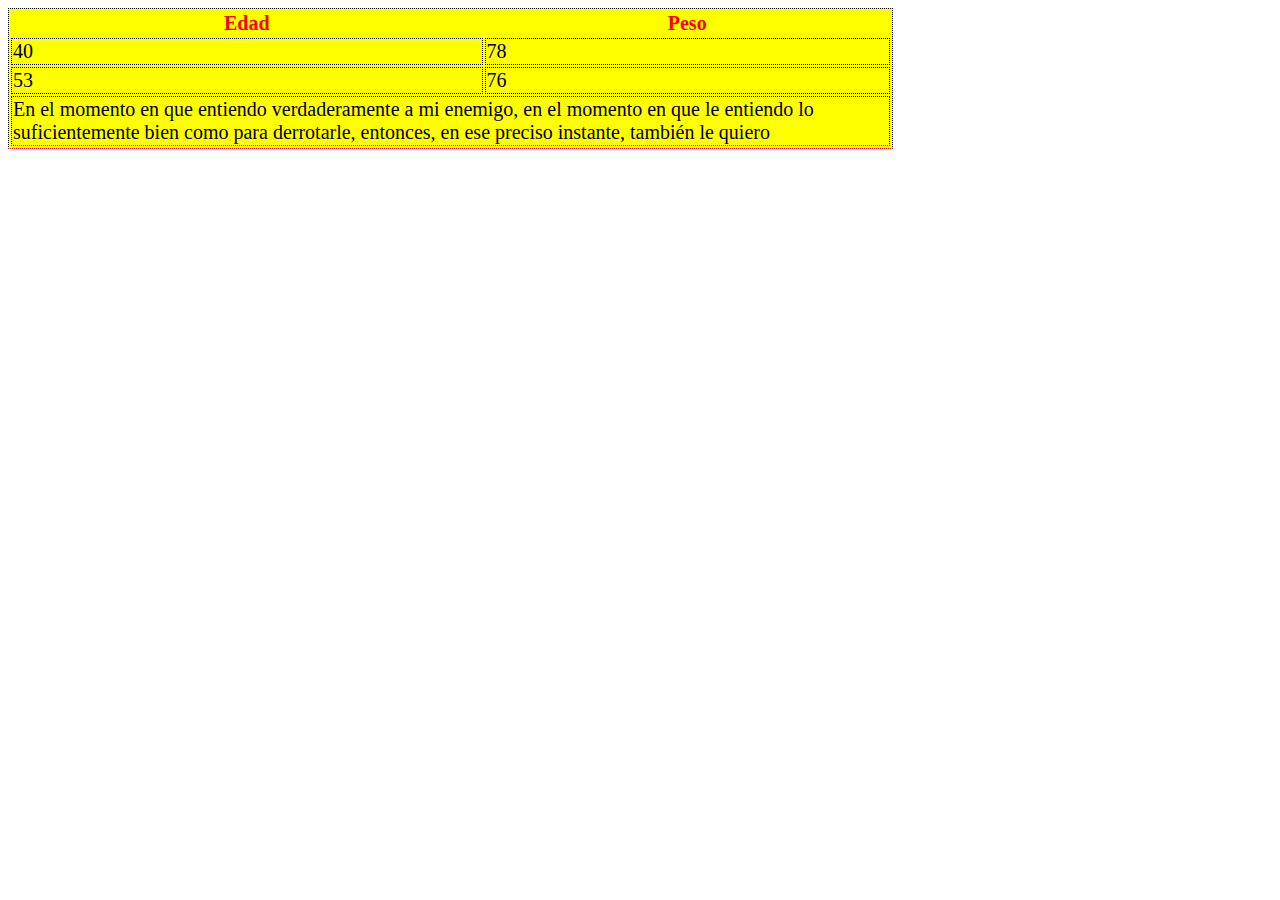
<file: noveno_punto/index.html>
<!DOCTYPE html>
<html lang="en">
  <head>
    <meta charset="UTF-8" />
    <meta name="viewport" content="width=device-width, initial-scale=1.0" />
    <link rel="stylesheet" href="CSS/style.css" />
    <title>Noveno</title>
  </head>
  <body>
    <table>
      <tr>
        <!-- tr define las filas  -->
        <th>Edad</th>
        <th>Peso</th>
        <!-- el th es un encabezado o tiulo para las columnas de las tablas -->
      </tr>

      <tr>
        <!-- aqui hay una fila con dos columnas -->
        <td>40</td>
        <!-- td es para columnas -->
        <td>78</td>
      </tr>

      <tr>
        <td>53</td>
        <td>76</td>
      </tr>

      <tr>
        <td class="borde-inferior" colspan="2">
          En el momento en que entiendo verdaderamente a mi enemigo, en el
          momento en que le entiendo lo suficientemente bien como para
          derrotarle, entonces, en ese preciso instante, también le quiero
        </td>
      </tr>
    </table>
  </body>
</html>
</file>
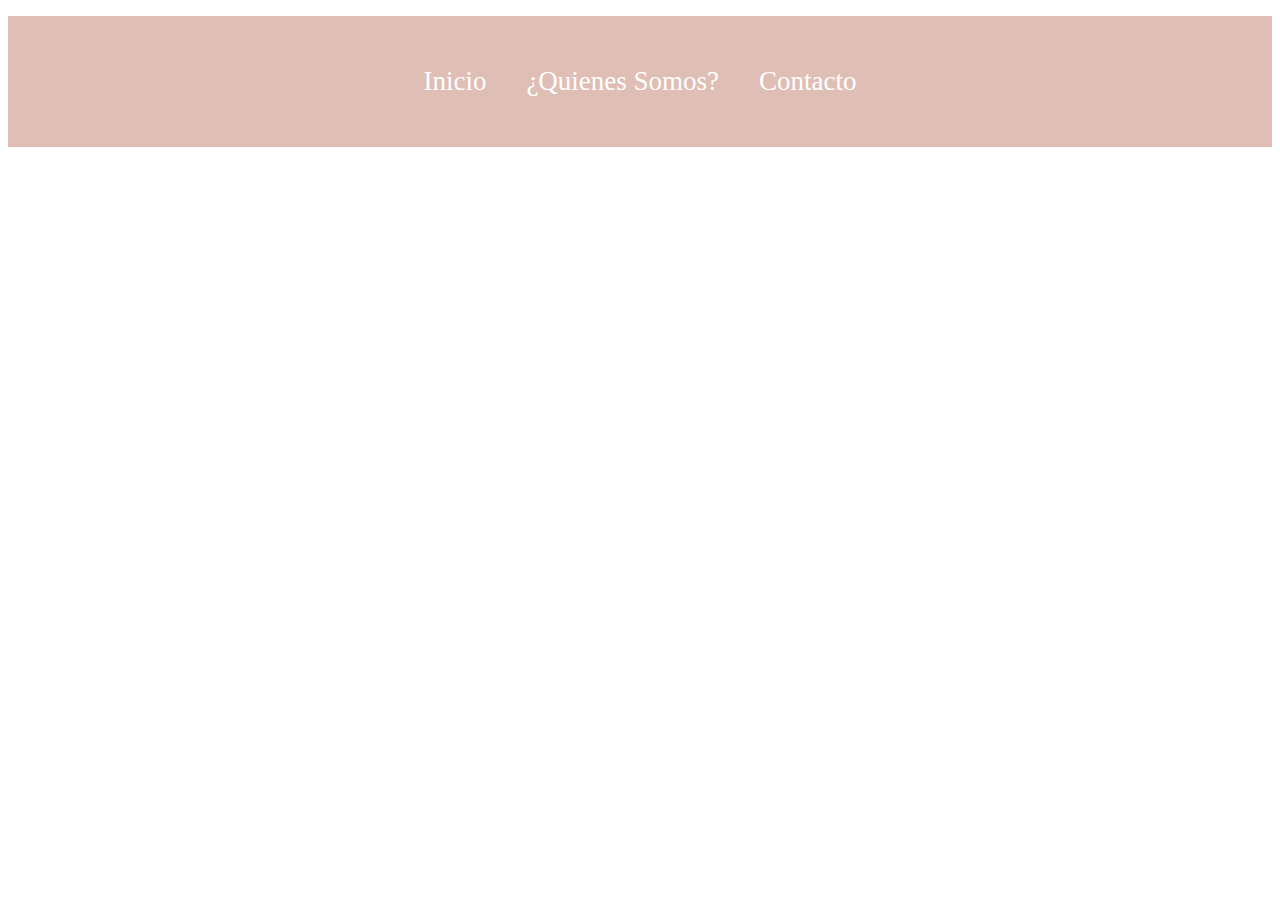
<file: octavo_punto/index.html>
<!DOCTYPE html>
<html lang="en">
  <head>
    <meta charset="UTF-8" />
    <meta name="viewport" content="width=device-width, initial-scale=1.0" />
    <link rel="stylesheet" href="CSS/style.css">
    <title>Document</title>
  </head>
  <body>
    <ul class="lista">
      <li class="xli" ><a href="https://aulasvirtuales.udistrital.edu.co/" target="_blank">Inicio</a></li>
      <li class="xli"><a href="#">¿Quienes Somos?</a></li>
      <li class="xli"><a href="https://rita.udistrital.edu.co/osticket_atenea/" target="_blank">Contacto</a></li>
    </ul>
  </body>
</html>
</file>
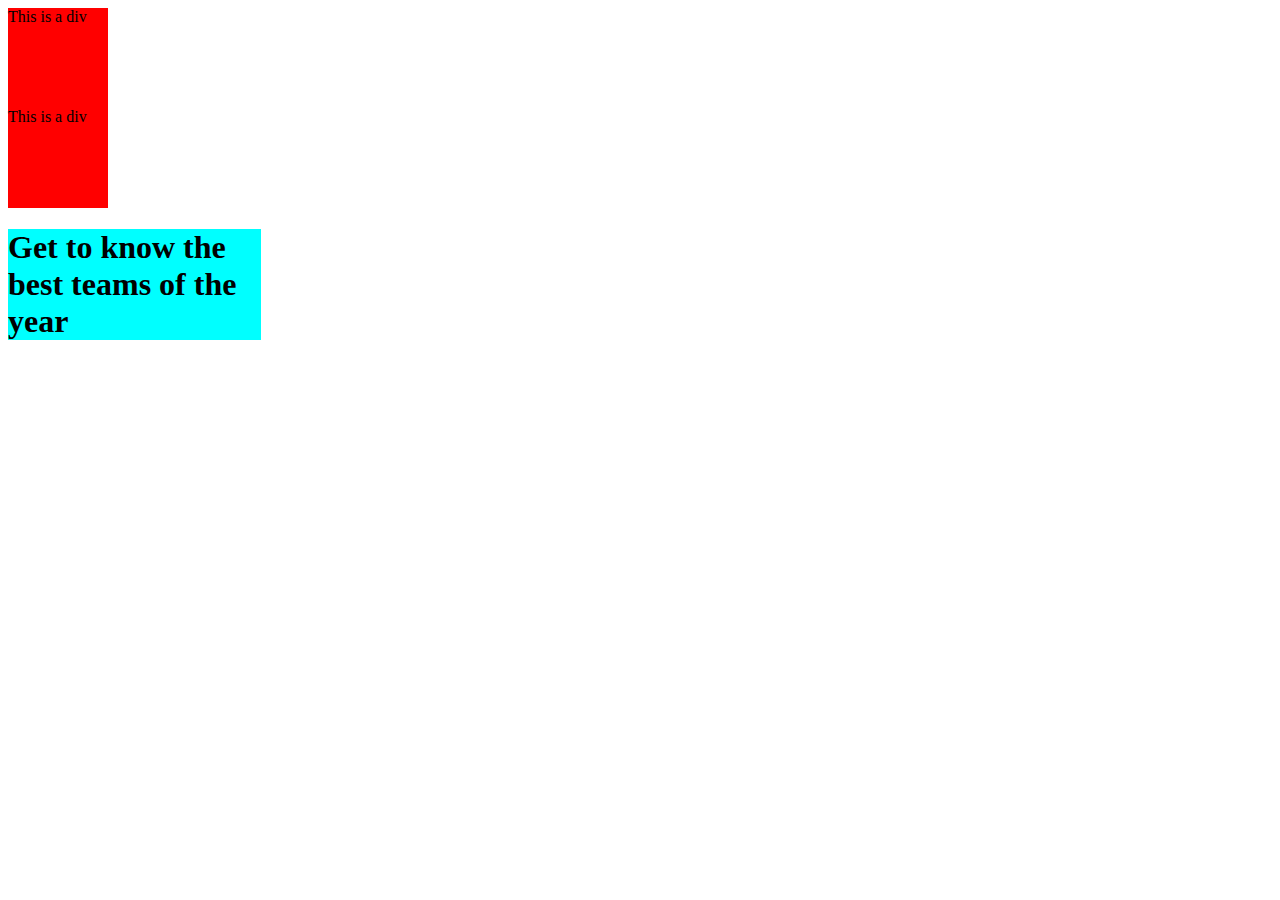
<file: Onceavo_punto/index.html>
<!DOCTYPE html>
<html lang="en">
  <head>
    <meta charset="UTF-8" />
    <meta name="viewport" content="width=device-width, initial-scale=1.0" />
    <link rel="stylesheet" href="CSS/style.css" />
    <title>Onceavo</title>
  </head>
  <body>
    <div class="animacion1">This is a div</div>
    <div class="animacion2">This is a div</div>
    <h1>Get to know the best teams of the year</h1>
  </body>
</html>
</file>
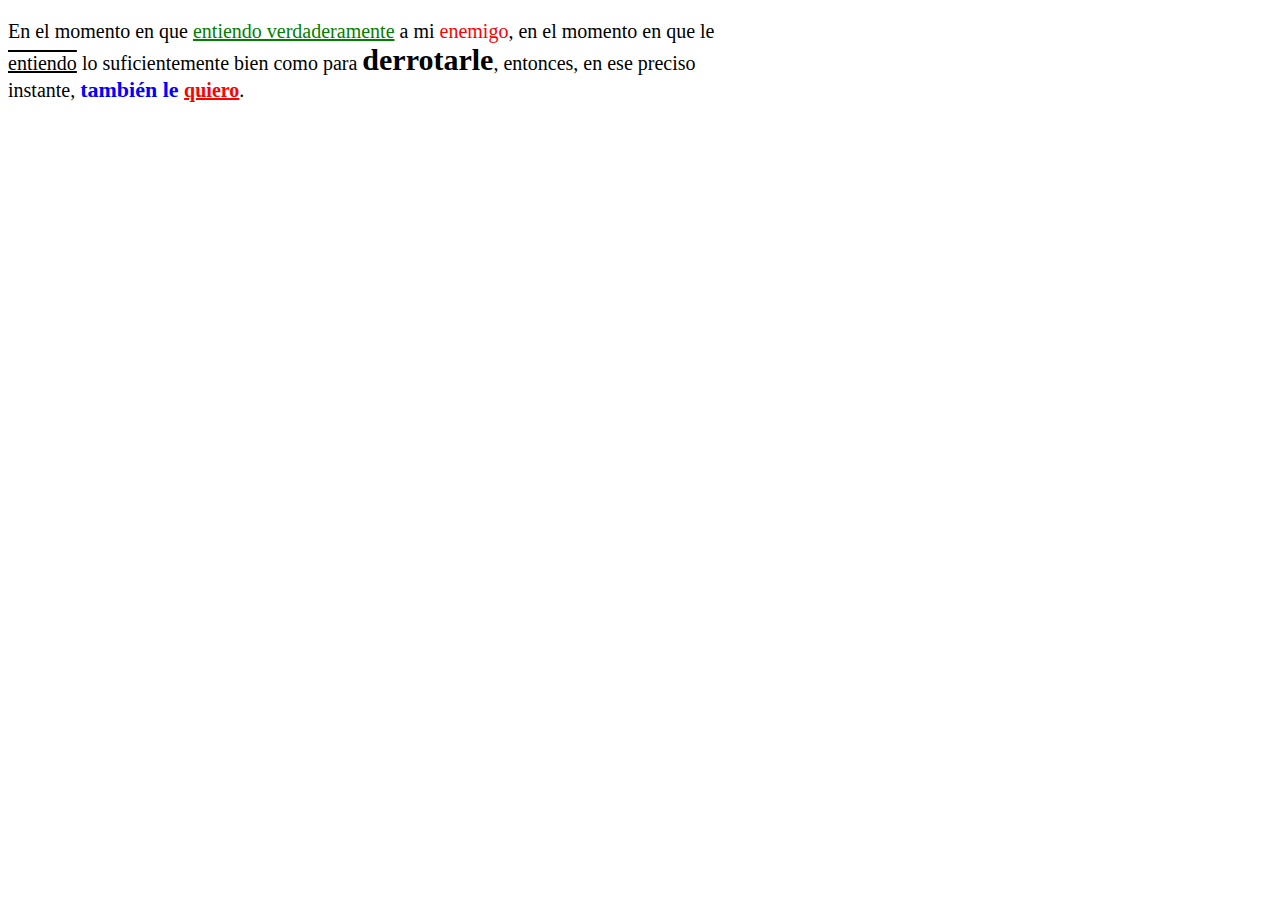
<file: quinto_punto/index.html>
<!DOCTYPE html>
<html lang="en">
<head>
    <meta charset="UTF-8">
    <meta name="viewport" content="width=device-width, initial-scale=1.0">
    <link rel="stylesheet" href="CSS/style.css">
    <title>Quinto</title>
</head>
<body>
    <p>En el momento en que <a href="#">entiendo verdaderamente</a> 
        a mi <span class="rojo">enemigo</span>, en el momento en que le <span class="entiendo">entiendo</span> 
        lo suficientemente bien como para <span class="derrotarle">derrotarle</span>, entonces, 
        en ese preciso instante, <span class="azul">también le </span><span class="rojo2">quiero</span>.</p>
</body>
</html>
</file>
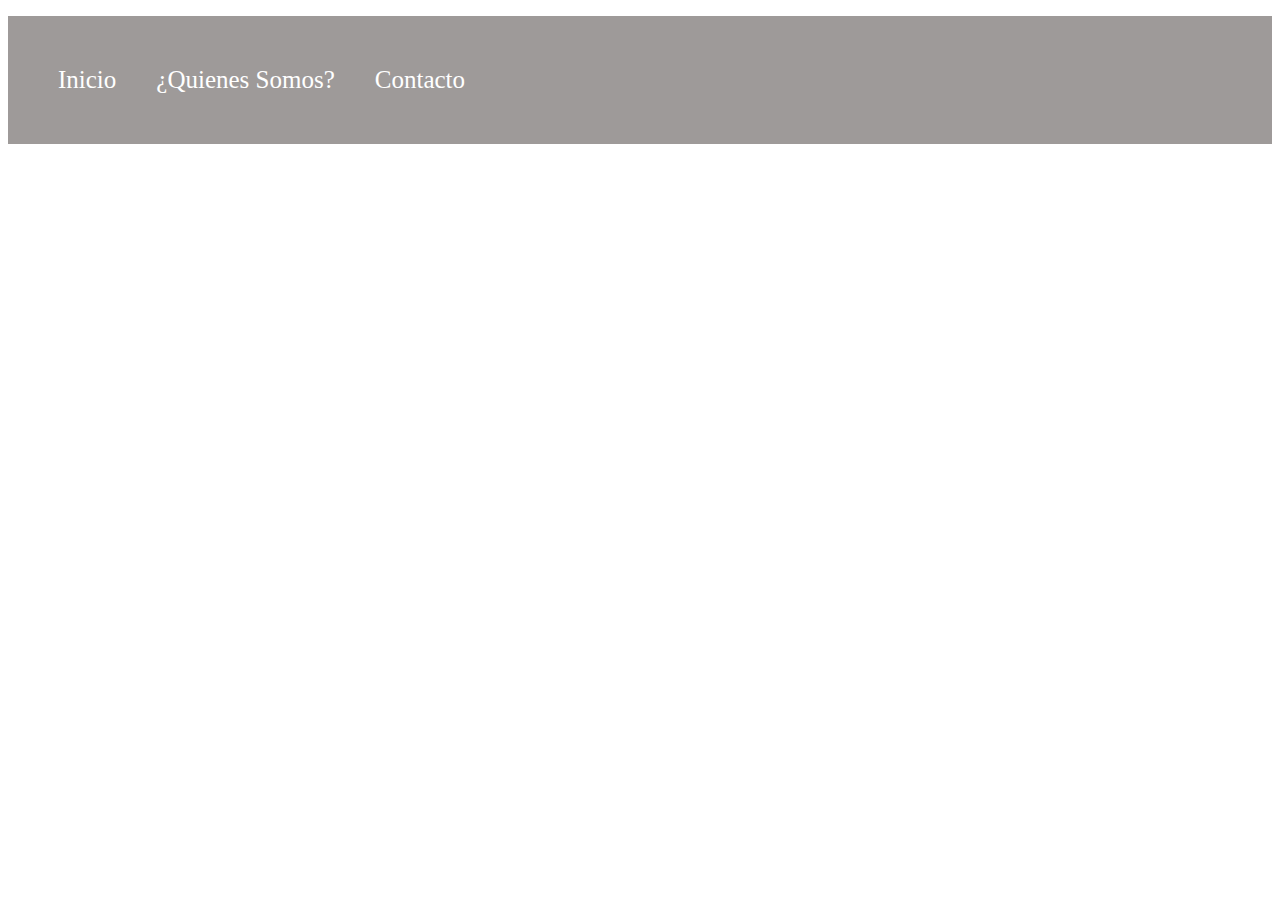
<file: septimo_punto/index.html>
<!DOCTYPE html>
<html lang="en">
  <head>
    <meta charset="UTF-8" />
    <meta name="viewport" content="width=device-width, initial-scale=1.0" />
    <link rel="stylesheet" href="CSS/style.css">
    <title>Document</title>
  </head>
  <body>
    <ul class="lista">
      <li class="xli"><a href="https://aulasvirtuales.udistrital.edu.co/" target="_blank">Inicio</a></li>
      <li class="xli"><a href="#">¿Quienes Somos?</a></li>
      <li class="xli"><a href="https://rita.udistrital.edu.co/osticket_atenea/" target="_blank">Contacto</a></li>
    </ul>
  </body>
</html>
</file>
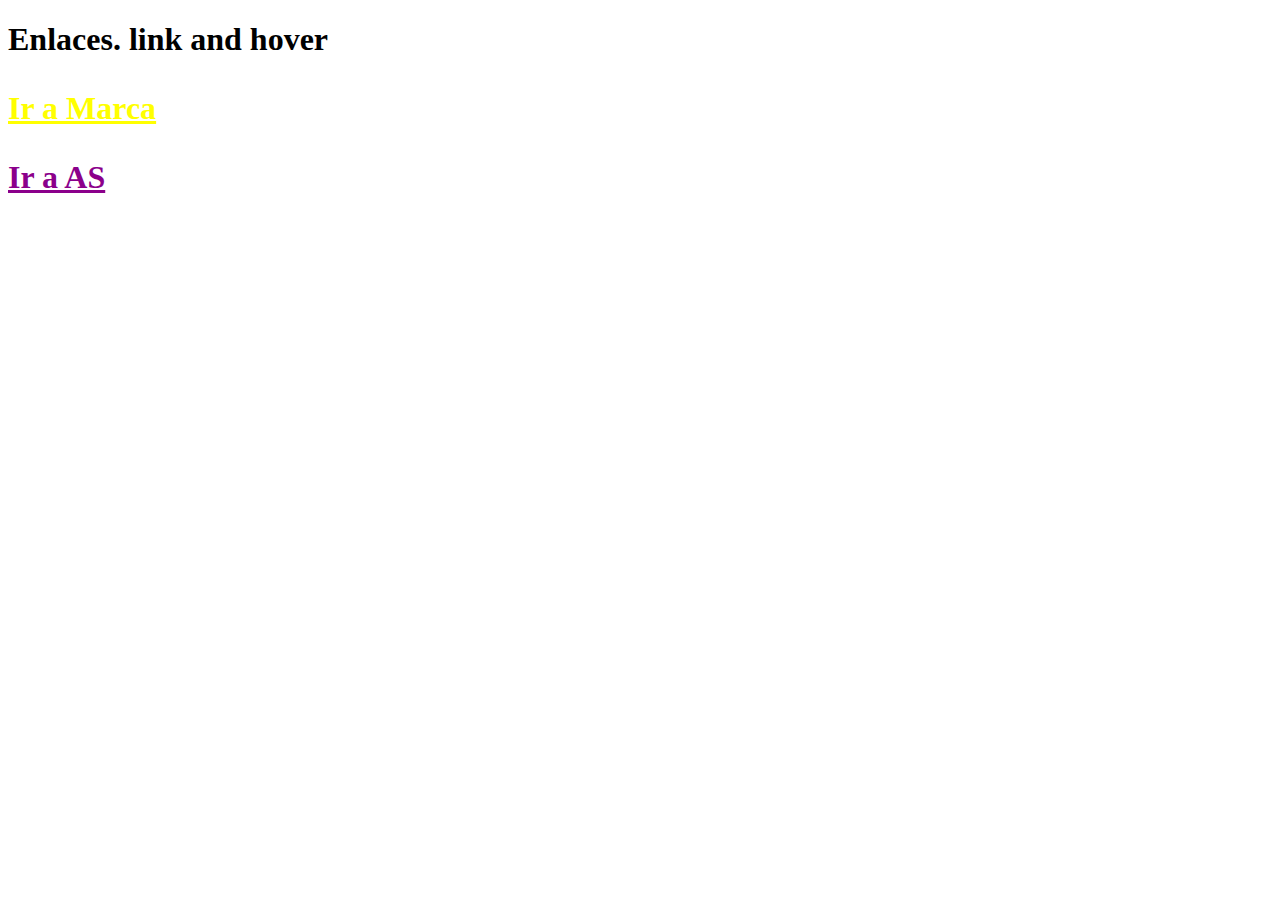
<file: sexto_punto/index.html>
<!DOCTYPE html>
<html lang="en">
<head>
    <meta charset="UTF-8">
    <meta name="viewport" content="width=device-width, initial-scale=1.0">
    <link rel="stylesheet" href="CSS/style.css">
    <title>Sexto</title>
</head>
<body>
    <h1> Enlaces. link and hover
        <p>
        <a id="marca" href="https://marca.com" target="_blank"> Ir a Marca  </a>
        <p>
        <a id="as" href="https://as.com" target="_blank"> Ir a AS  </a>
</body>
</html>
</file>
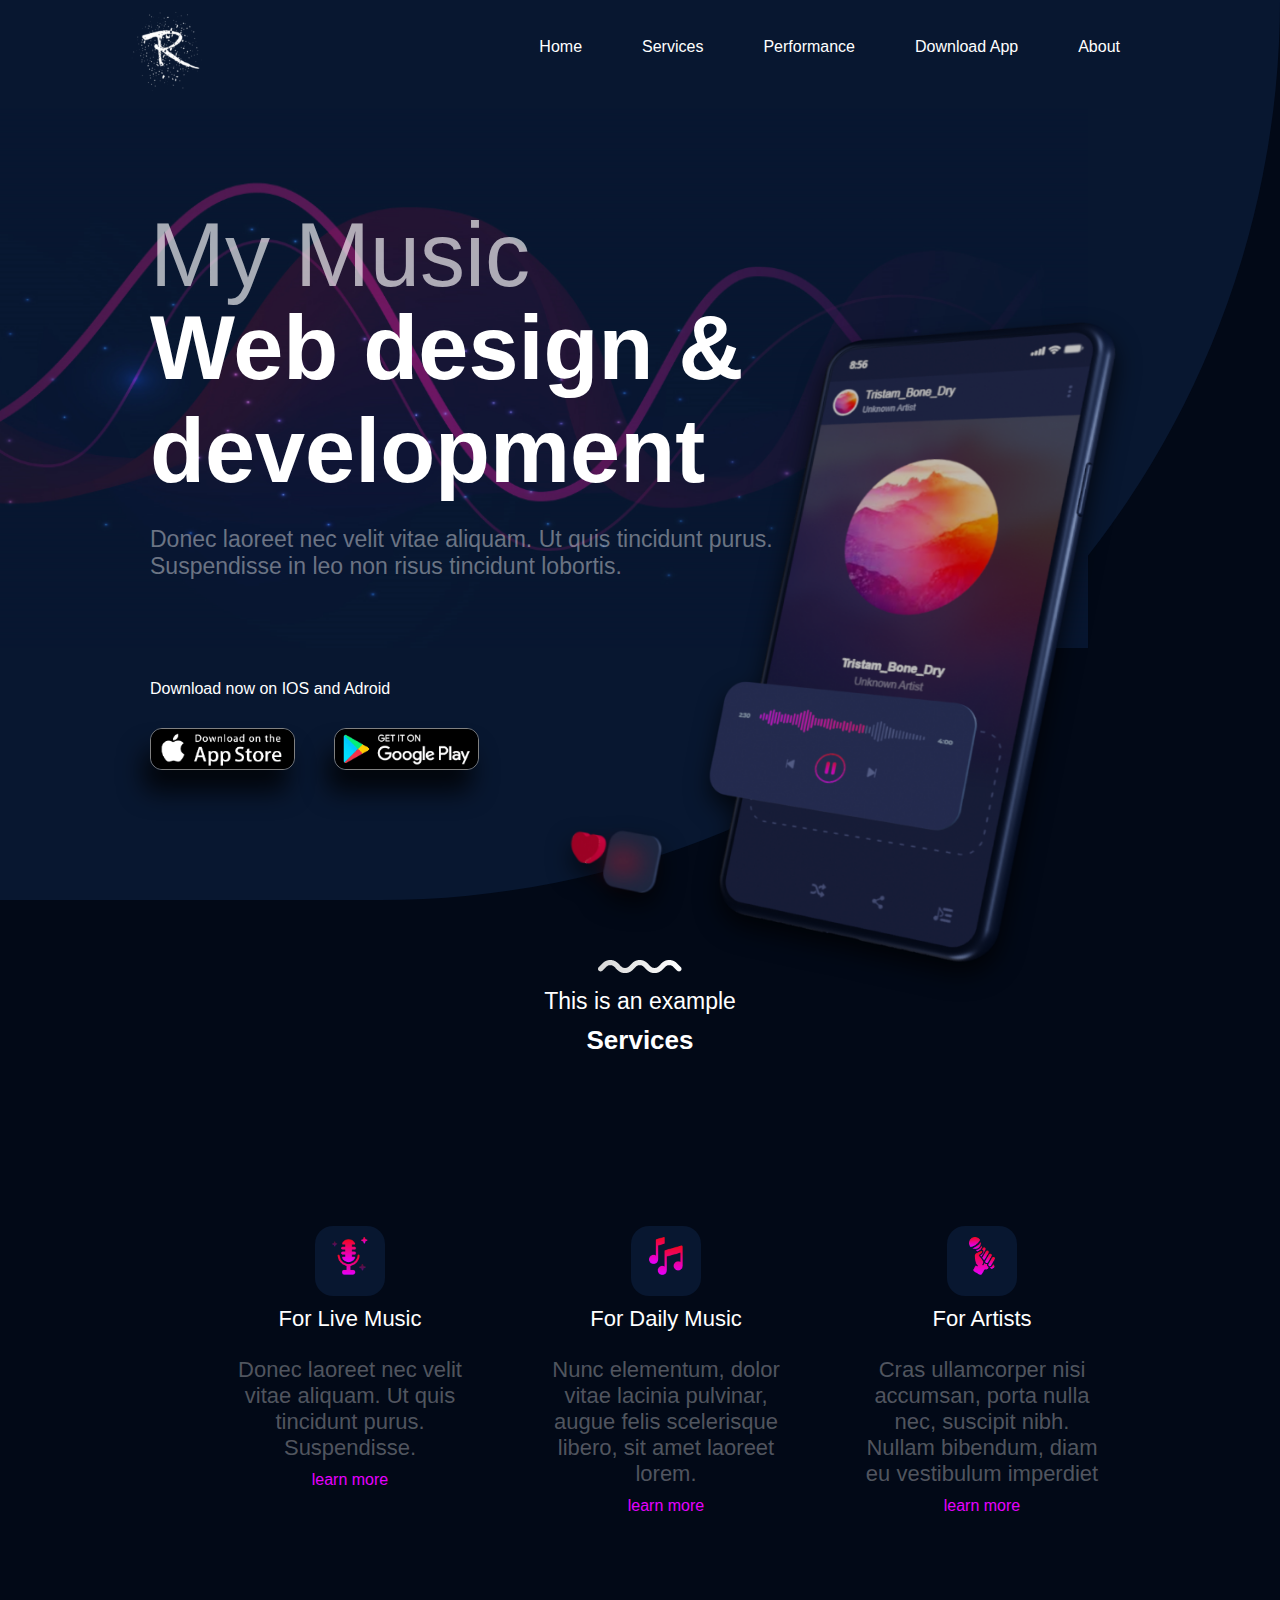
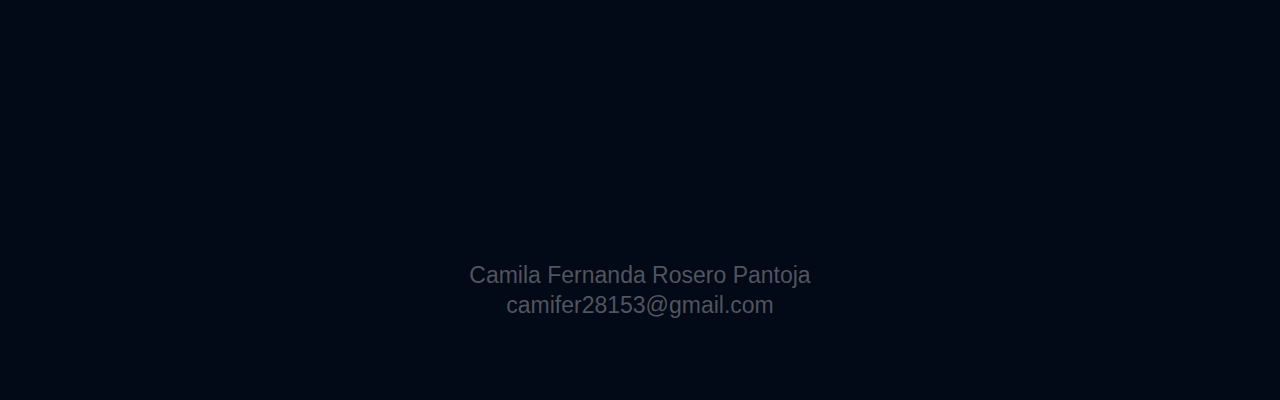
<file: tercer_punto/index.html>
<!DOCTYPE html>
<html lang="en">
  <head>
    <meta charset="UTF-8" />
    <meta http-equiv="X-UA-Compatible" content="IE=edge" />
    <link rel="stylesheet" href="CSS/style.css" />
    <meta name="viewport" content="width=device-width, initial-scale=1.0" />
    <link
      rel="stylesheet"
      href="https://cdnjs.cloudflare.com/ajax/libs/font-awesome/6.4.0/css/all.min.css"
      integrity="sha512-iecdLmaskl7CVkqkXNQ/ZH/XLlvWZOJyj7Yy7tcenmpD1ypASozpmT/E0iPtmFIB46ZmdtAc9eNBvH0H/ZpiBw=="
      crossorigin="anonymous"
      referrerpolicy="no-referrer"
    />
    <title>My music</title>
  </head>
  <body>
    <header>
      <img class="logo_main" src="img/logo_encabezado.png" alt="" />
      <nav>
        <ul>
          <li>
            <a href="#Home">Home</a>
          </li>
          <li>
            <a href="#services">Services</a>
          </li>
          <li>
            <a href="#services">Performance</a>
          </li>
          <li>
            <a href="#services">Download App</a>
          </li>
          <li>
            <a href="#services">About</a>
          </li>
        </ul>
      </nav>
      <h1 id="title_1">My Music</h1>
      <h1 id="title_2">Web design & development</h1>
      <h4>
        Donec laoreet nec velit vitae aliquam. Ut quis tincidunt purus. <br />
        Suspendisse in leo non risus tincidunt lobortis.
      </h4>

      <h6>Download now on IOS and Adroid</h6>
      <div class="logos_apps">
        <a href="#"><img src="img/app_store.png" alt="" /></a>
        <a href="#"><img class="google" src="img/google_play.png" alt="" /></a>
      </div>

      <img class="equalizer_header" src="img/equalizer_header.png" alt="" />
      <img class="phone_header" src="img/phone_1.png" alt="" />
    </header>
    <section id="services">
      <div class="separador">
        <img src="img/wave_line.png" alt="" />
        <h3>This is an example</h3>
        <h2>Services</h2>
      </div>
      <div class="cont_servi">
        <div class="uni_serv">
          <div class="box_icon">
            <img src="img/icon_voice.png" />
          </div>
          <h3 class="sub">For Live Music</h3>
          <p>
            Donec laoreet nec velit vitae aliquam. Ut quis tincidunt purus.
            Suspendisse.
          </p>
          <a href="#">learn more</a>
        </div>
        <div class="uni_serv">
          <div class="box_icon">
            <img src="img/music_notes.png" />
          </div>
          <h3 class="sub">For Daily Music</h3>
          <p>
            Nunc elementum, dolor vitae lacinia pulvinar, augue felis
            scelerisque libero, sit amet laoreet lorem.
          </p>
          <a href="#">learn more</a>
        </div>
        <div class="uni_serv">
          <div class="box_icon">
            <img src="img/hand_voice.png" />
          </div>
          <h3 class="sub">For Artists</h3>
          <p>
            Cras ullamcorper nisi accumsan, porta nulla nec, suscipit nibh.
            Nullam bibendum, diam eu vestibulum imperdiet
          </p>
          <a href="#">learn more</a>
        </div>
      </div>
    </section>
    <footer>
      <p>Camila Fernanda Rosero Pantoja</p>
      <p>camifer28153@gmail.com</p>
      <a
        href="https://www.linkedin.com/in/camila-rosero-pantoja/"
        target="_blank"
        ><i class="fa-brands fa-linkedin"></i
      ></a>
    </footer>
  </body>
</html>
</file>
<file: noveno_punto/CSS/style.css>
table{
    width: 70%;
    background-color: yellow;
}

table, td{
    border: dotted black 1px;
    font-size: 20px;
}

table th{
    color: red;
    font-weight: bold;
    font-size: 20px;
}

table, .borde-inferior{
    border-bottom: dotted red 1px;
}
</file>
<file: octavo_punto/CSS/style.css>
.lista {
  background-color: rgb(223, 190, 181);
  display: flex;
  padding: 30px;
  list-style-type: none;
  justify-content: center;  
}

.lista .xli {
  margin: 20px;
  
}

.lista li a {
  font-size: 27px;
  color: white;
  text-decoration: none;
}

a:hover{
    background-color: rgb(243, 143, 235);
    padding: 10px;
    border-radius: 10px;
    color: black;
}
</file>
<file: Onceavo_punto/CSS/style.css>
* {
  box-sizing: border-box;
}

.animacion1 {
  width: 100px;
  height: 100px;
  position: relative;
  background-color: red;
  animation-name: example; /*NOMBRE DEL KAYFRAME*/
  animation-duration: 2s;
  animation-iteration-count: infinite; /* la animacion se repite infinitas veces*/
}

@keyframes example {
  0% {
    /*estado inicla de la animacion*/
    background-color: red;
    left: 0px;
  }
  50% {
    background-color: yellow; /*estado transición en 50%*/
    left: 200px;
  }
  100% {
    background-color: red;
    left: 0px; /*estado final de la transición*/
  }
}
.animacion2 {
  width: 100px;
  height: 100px;
  position: relative;
  background-color: red;
  animation-name: example2;
  animation-duration: 8s;
  animation-iteration-count: infinite;
  animation-direction: alternate;
}

@keyframes example2 {
  /*aqui hay mas estados para las transiciones*/
  0% {
    background-color: red;
    left: 0px;
    top: 0px;
  }
  25% {
    background-color: blue;
    left: 0px;
    top: 200px;
  }
  50% {
    background-color: green;
    left: 200px;
    top: 200px;
  }
  75% {
    background-color: yellow;
    left: 200px;
    top: 0px;
  }
  100% {
    background-color: red;
    left: 0px;
    top: 0px;
  }
}

h1 {
  width: 20%;
  background-color: aqua;
  font-weight: bold;
}
h1 {
  animation-duration: 5s;
  animation-name: texto;
  animation-iteration-count: infinite;
}

@-webkit-keyframes texto {
  0% {
    -webkit-transform: rotate(0deg);
    transform: rotateY(0deg);
  }
  50% {
    -webkit-transform: rotate(180deg);
    transform: rotateY(180deg);
  }
  100% {
    -webkit-transform: rotate(360deg);
    transform: rotateY(360deg);
  }
}
</file>
<file: quinto_punto/CSS/style.css>
p {
  width: 60%;
  font-size: 20px;
}

p a {
  color: green;
  text-decoration: underline;
}

.rojo {
  color: red;
}

.entiendo {
  text-decoration: underline overline;
}

.derrotarle {
  font-size: 30px;
  font-weight: bold;
}

a:hover {
  font-weight: bold;
}

.azul {
  font-size: 22px;
  color: blue;
  font-weight: bold;
}

.rojo2 {
  font-weight: bold;
  color: red;
  text-decoration: underline;
}
</file>
<file: septimo_punto/CSS/style.css>
.lista {
  background-color: rgb(158, 154, 153);
  display: flex;
  padding: 30px;
  list-style-type: none;
}

.lista .xli {
  margin: 20px;
  
}

.lista li a {
  font-size: 25px;
  color: white;
  text-decoration: none;
}

a:hover{
    background-color: blue;
    padding: 10px;
    border-radius: 10px;
}
</file>
<file: sexto_punto/CSS/style.css>
#marca {
  color: yellow;
}
#as {
  color: #8b008b;
}

a#marca:hover {
  background-color:rgb(243, 209, 164);
  color: black;
  border-radius: 10%;
}

a#as:hover {
  color: red;
  background-color:antiquewhite;
  border-radius: 10%;
}
</file>
<file: tercer_punto/CSS/style.css>
* {
  border: 0;
  margin: 0;
  padding: 0;
  font-family: "Roboto", sans-serif;
}

/*Fuentes*/
@import url("https://fonts.googleapis.com/css2?family=Roboto&display=swap");

a {
  text-decoration: none;
  font-style: none;
  color: white;
}

h1 {
  font-size: 90px;
}
h3 {
  font-size: 23px;
  margin-top: 10px;
  color: rgb(255, 255, 255);
  font-weight: normal;
  position: relative;
  z-index: 2;
}
h2 {
  font-size: 26px;
  margin-top: 10px;
  color: rgb(255, 255, 255);
  font-weight: bold;
  position: relative;
  z-index: 2;
}
h4 {
  font-size: 23px;
  margin-top: 23px;
  margin-left: 150px;
  color: rgba(255, 255, 255, 0.404);
  font-weight: normal;
  position: relative;
  z-index: 2;
}
h6 {
  font-size: 16px;
  margin-top: 100px;
  margin-left: 150px;
  color: rgb(255, 255, 255);
  font-weight: inherit;
  position: relative;
  z-index: 2;
}
#title_1 {
  margin: 100px 150px;
  color: rgba(255, 255, 255, 0.644);
  font-weight: lighter;
  position: relative;
  z-index: 2;
}
#title_2 {
  margin-left: 150px;
  margin-top: -110px;
  color: rgb(255, 255, 255);
  font-weight: bold;
  position: relative;
  z-index: 2;
}

/*ESTILOS DEL HEADER*/
body {
  background-color: #020917;
}
header {
  background-color: #081730;
  height: 100vh;
  border-left: 150px;
  border-radius: 0px 0px 1000px 0px;
}
header nav {
  height: 75px;
  margin-top: 38px;
  float: right;
  margin-right: 100px;
}
header nav li {
  padding-right: 60px;
  color: white;
  list-style: none;
}
ul {
  display: inline-flex;
}
header .logo_main {
  height: 100px;
  margin-left: 120px;
}
header .equalizer_header {
  height: 60%;
  position: absolute;
  z-index: 1;
  top: 12%;
  right: 15%;
}

header .phone_header {
  height: 75%;
  position: absolute;
  z-index: 1;
  top: 34%;
  right: 12%;
  filter: drop-shadow(0 12px 12px rgba(0, 0, 0, 0.7));
}

.logos_apps {
  margin: 30px 0px 0px 150px;
  height: 40px;
  position: relative;
  z-index: 2;
}
.logos_apps img {
  height: 100%;
  border: 1px solid grey;
  border-radius: 12px;
  box-shadow: -7px 22px 25px 0px rgba(0, 0, 0, 0.75);
}
.logos_apps .google {
  margin-left: 35px;
}

/*Sección de servicios*/
#services {
  height: 100vh;
  text-align: center;
}
.separador {
  margin: 60px auto;
}
.cont_servi {
  width: 80%;
  height: 450px;
  margin: 80px 0px 0px 10%;
  display: inline-flex;
}
.uni_serv {
  width: 25%;
  height: 90%;
  margin: 30px;
}
.uni_serv .box_icon {
  height: 70px;
  width: 70px;
  background: #081730;
  border-radius: 18px;
  margin: auto;
}
.box_icon img {
  height: 55%;
  vertical-align: middle;
  margin: 15% auto;
}
.uni_serv .sub {
  font-size: 22px;
}
.uni_serv p {
  font-size: 22px;
  margin: 25px 10px 10px 10px;
  color: rgba(255, 255, 255, 0.315);
}
.uni_serv a {
  color: #e600ff;
  position: relative;
  bottom: 0px;
}

footer {
  text-align: center;
  color: rgba(255, 255, 255, 0.315);
  margin-bottom: 80px;
  font-size: 23px;
  line-height: 30px;
}

footer a {
  font-size: 40px;
}
</file>
